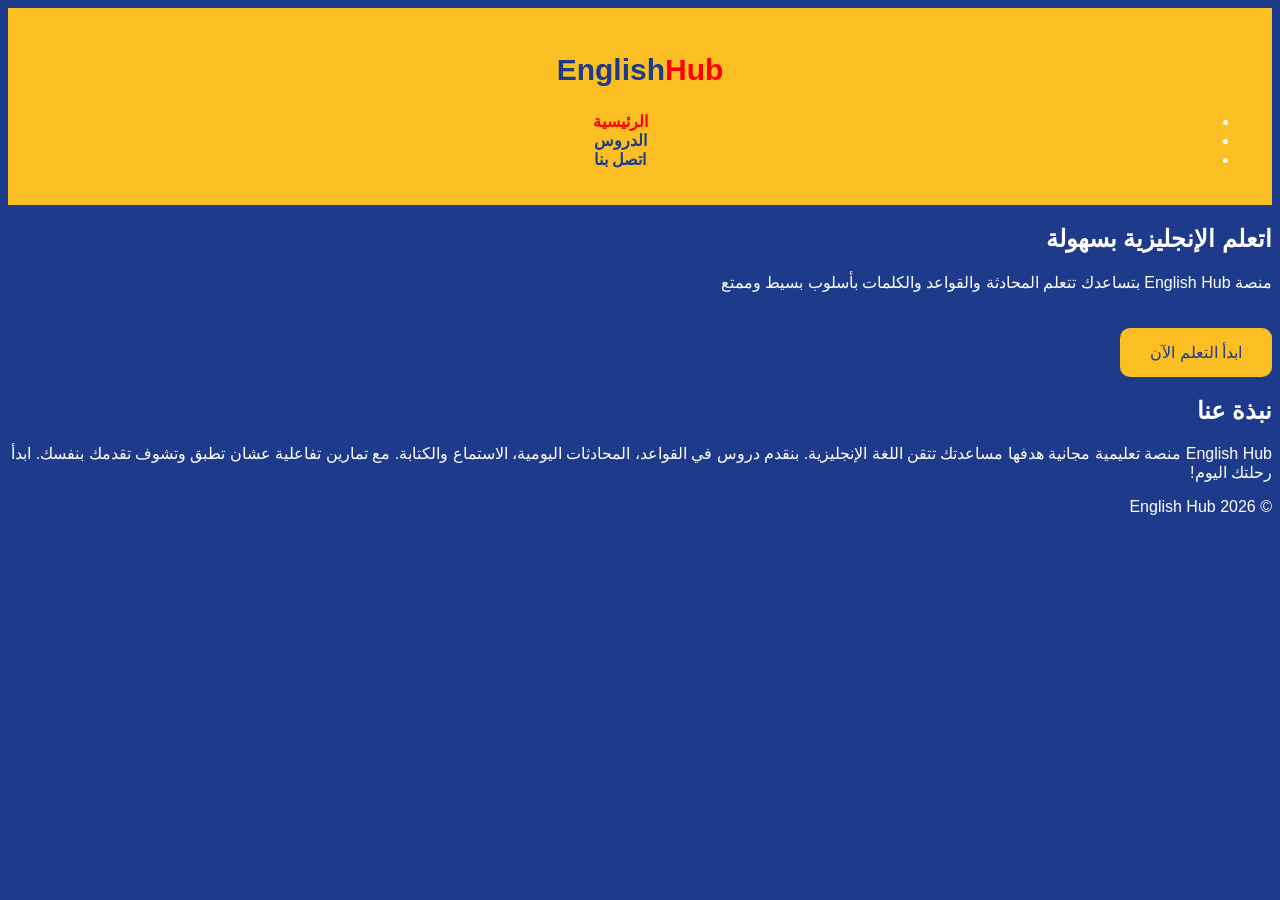
<file: index.html>
<!DOCTYPE html>
<html lang="ar" dir="rtl">
<head>
    <meta charset="UTF-8">
    <meta name="viewport" content="width=device-width, initial-scale=1.0">
    <title>English Hub - الرئيسية</title>
    <!-- ربط ملف الستايل -->
    <link rel="stylesheet" href="style.css">
</head>
<body>
    <header>
        <nav>
            <h1 class="logo">English<span>Hub</span></h1>
            <ul>
                <li><a href="index.html" class="active">الرئيسية</a></li>
                <li><a href="home.html">الدروس</a></li>
                <li><a href="contact.html">اتصل بنا</a></li>
            </ul>
        </nav>
    </header>

    <section class="hero">
        <div class="hero-text">
            <h2>اتعلم الإنجليزية بسهولة</h2>
            <p>منصة English Hub بتساعدك تتعلم المحادثة والقواعد والكلمات بأسلوب بسيط وممتع</p>
            <a href="home.html" class="btn">ابدأ التعلم الآن</a>
        </div>
    </section>

    <section class="about">
        <h2>نبذة عنا</h2>
        <p>
            English Hub منصة تعليمية مجانية هدفها مساعدتك تتقن اللغة الإنجليزية. 
            بنقدم دروس في القواعد، المحادثات اليومية، الاستماع والكتابة. 
            مع تمارين تفاعلية عشان تطبق وتشوف تقدمك بنفسك. ابدأ رحلتك اليوم!
        </p>
    </section>

    <footer>
        <p>© 2026 English Hub</p>
    </footer>

    <!-- ربط ملف الجافاسكربت -->
    <script src="script.js"></script>
</body>
</html>
</file>
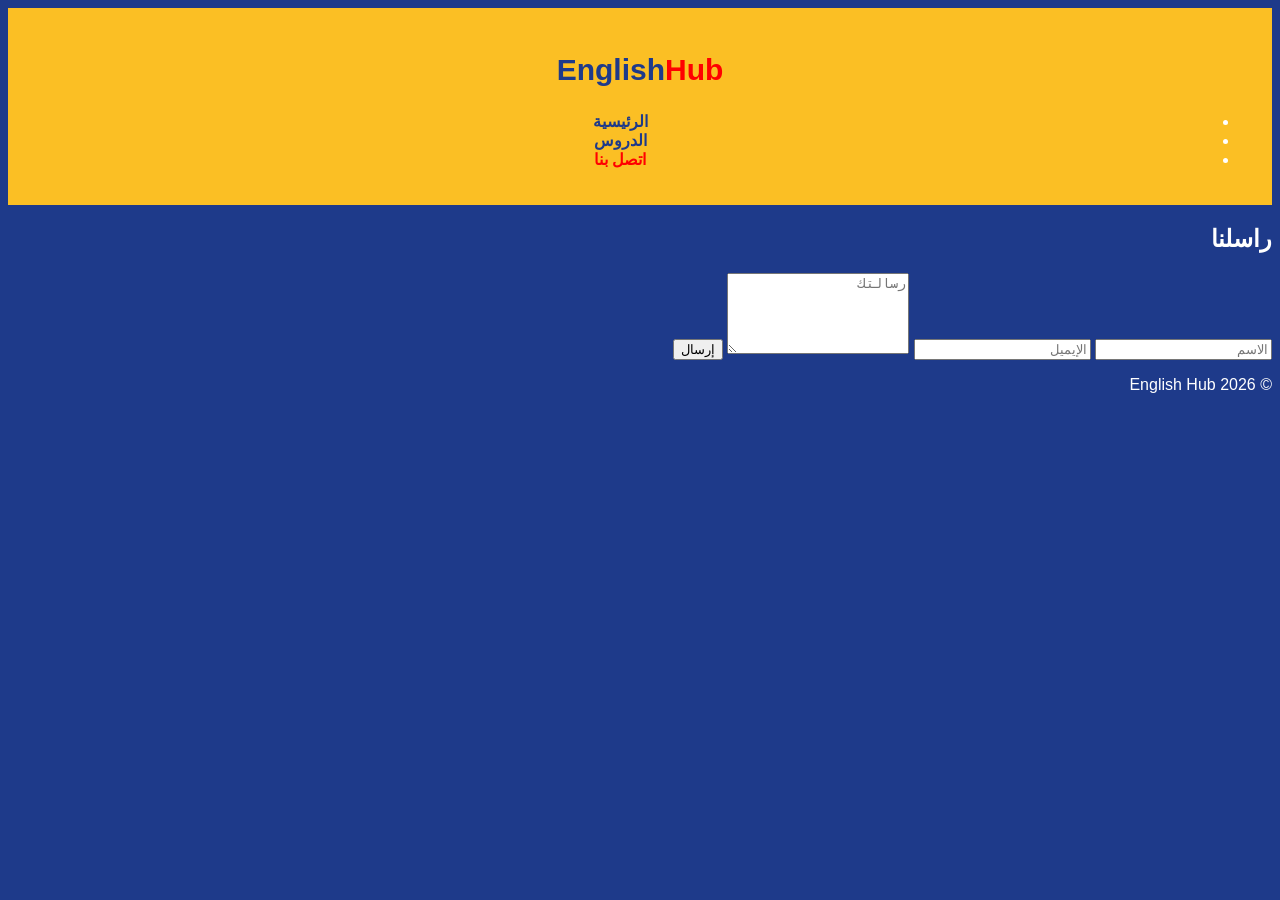
<file: contact.html>
<!DOCTYPE html>
<html lang="ar" dir="rtl">
<head>
    <meta charset="UTF-8">
    <meta name="viewport" content="width=device-width, initial-scale=1.0">
    <title>اتصل بنا - English Hub</title>
    <!-- ربط ملف الستايل -->
    <link rel="stylesheet" href="style.css">
</head>
<body>
    <header>
        <nav>
            <h1 class="logo">English<span>Hub</span></h1>
            <ul>
                <li><a href="index.html">الرئيسية</a></li>
                <li><a href="home.html">الدروس</a></li>
                <li><a href="contact.html" class="active">اتصل بنا</a></li>
            </ul>
        </nav>
    </header>

    <section class="contact">
        <h2>راسلنا</h2>
        <form id="contactForm">
            <input type="text" placeholder="الاسم" required>
            <input type="email" placeholder="الإيميل" required>
            <textarea placeholder="رسالتك" rows="5" required></textarea>
            <button type="submit">إرسال</button>
        </form>
    </section>

    <footer>
        <p>© 2026 English Hub</p>
    </footer>

    <!-- ربط ملف الجافاسكربت -->
    <script src="script.js"></script>
</body>
</html>
</file>
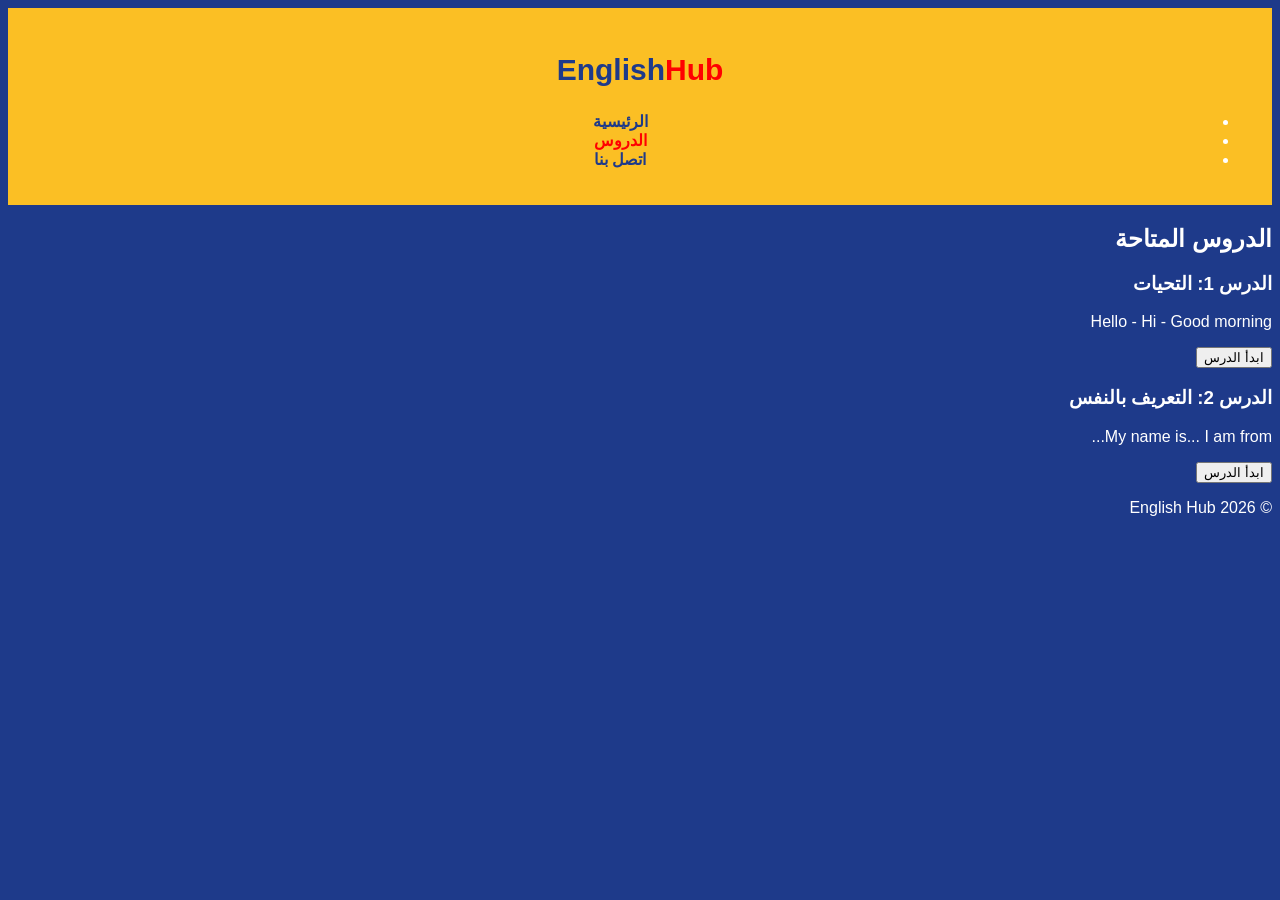
<file: home.html>
<!DOCTYPE html>
<html lang="ar" dir="rtl">
<head>
    <meta charset="UTF-8">
    <meta name="viewport" content="width=device-width, initial-scale=1.0">
    <title>الدروس - English Hub</title>
    <!-- ربط ملف الستايل -->
    <link rel="stylesheet" href="style.css">
</head>
<body>
    <header>
        <nav>
            <h1 class="logo">English<span>Hub</span></h1>
            <ul>
                <li><a href="index.html">الرئيسية</a></li>
                <li><a href="home.html" class="active">الدروس</a></li>
                <li><a href="contact.html">اتصل بنا</a></li>
            </ul>
        </nav>
    </header>

    <section class="lessons">
        <h2>الدروس المتاحة</h2>
        <div class="lesson-grid">
            <div class="lesson-card">
                <h3>الدرس 1: التحيات</h3>
                <p>Hello - Hi - Good morning</p>
                <button onclick="startLesson(1)">ابدأ الدرس</button>
            </div>
            <div class="lesson-card">
                <h3>الدرس 2: التعريف بالنفس</h3>
                <p>My name is... I am from...</p>
                <button onclick="startLesson(2)">ابدأ الدرس</button>
            </div>
        </div>
    </section>

    <footer>
        <p>© 2026 English Hub</p>
    </footer>

    <!-- ربط ملف الجافاسكربت -->
    <script src="script.js"></script>
</body>
</html>
</file>
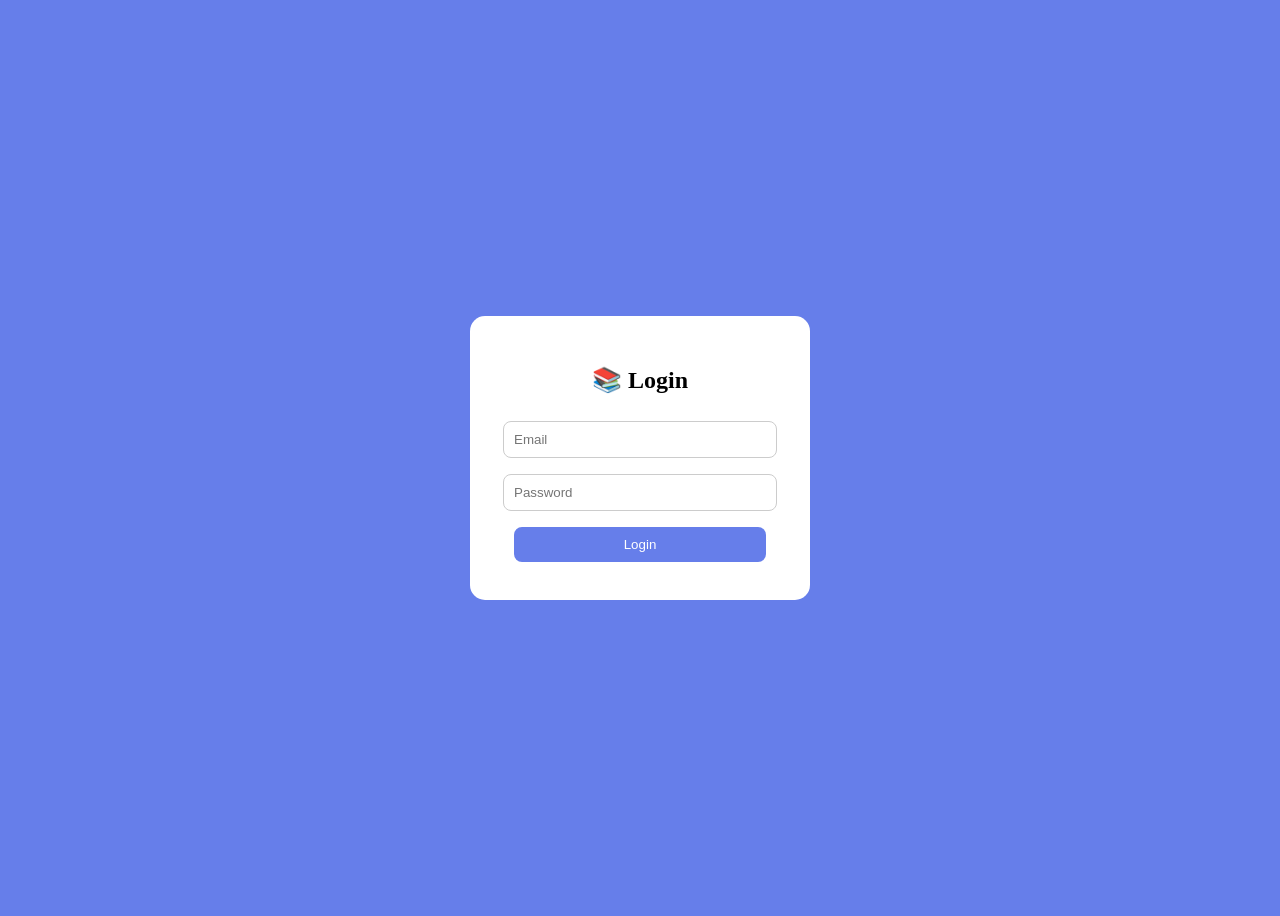
<file: login.html>
<!DOCTYPE html>
<html>
<head>
<title>Login</title>
<style>
body {background:#667eea; display:flex; justify-content:center; align-items:center; height:100vh;}
.box {background:white; padding:30px; border-radius:15px; width:280px; text-align:center;}
input, button {width:90%; padding:10px; margin:8px 0; border-radius:8px; border:1px solid #ccc;}
button {background:#667eea; color:white; border:none;}
</style>
</head>
<body>
<div class="box">
<h2>📚 Login</h2>
<form action="index.html">  <!-- هنا حيمشي للقديم حقك -->
<input type="email" placeholder="Email" required>
<input type="password" placeholder="Password" required>
<button>Login</button>
</form>
</div>
</body>
</html>
</file>
<file: style.css>
body {
    background: #1E3A8A !important; /* أزرق غامق */
    color: white !important;
    font-family: Arial, sans-serif;
}

header {
    background: #FBBF24 !important; /* أصفر */
    padding: 20px;
    text-align: center;
}

.logo {
    color: #1E3A8A !important;
    font-size: 30px;
}

.logo span {
    color: red !important;
}

nav a {
    color: #1E3A8A !important;
    text-decoration: none;
    margin: 0 15px;
    font-weight: bold;
}

nav a.active {
    color: red !important;
}

.btn {
    background: #FBBF24 !important;
    color: #1E3A8A !important;
    padding: 15px 30px;
    border-radius: 10px;
    text-decoration: none;
    display: inline-block;
    margin-top: 20px;
}
</file>
